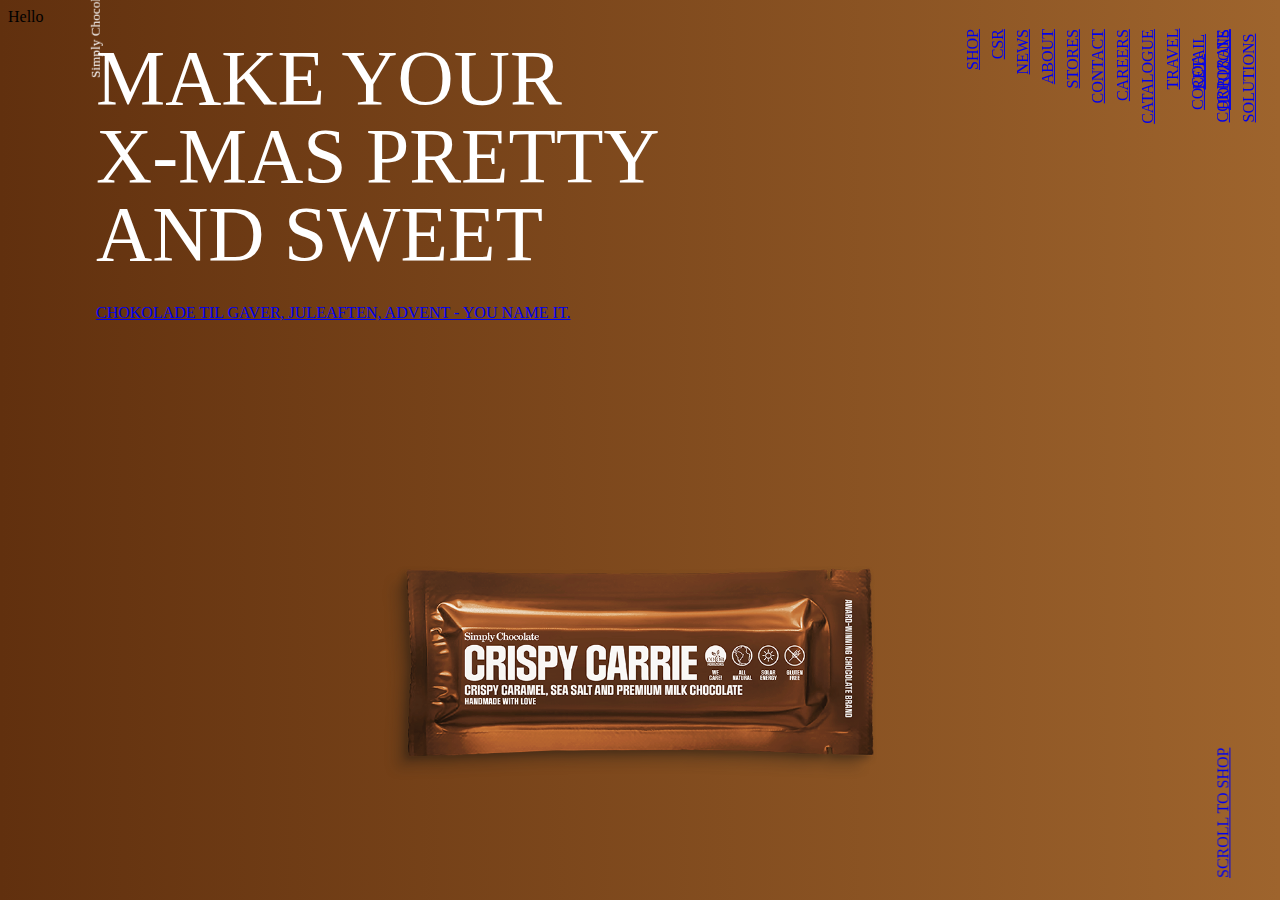
<file: index.html>
<!DOCTYPE html>
<html lang="en">
<head>
    <meta charset="UTF-8">
    <meta http-equiv="X-UA-Compatible" content="IE=edge">
    <meta name="viewport" content="width=device-width, initial-scale=1.0">
    <link href="./assets/css/index.css" rel="stylesheet">
    <title>Simply Chocolate</title>
</head>
<script src="https://code.jquery.com/jquery-3.6.0.min.js" integrity="sha256-/xUj+3OJU5yExlq6GSYGSHk7tPXikynS7ogEvDej/m4=" crossorigin="anonymous"></script>
<body>
    <header>
        <div class = "header">
            <div class = "header-right">
                <div class = "header-logo"> Simply Chocolate </div>
            </div>
            <div class = "header-left">
                <ul class="header-tab">
                    <li class = "tab-list" id = "tab-shop">
                        <a href = "https://shop.simplychocolate.dk/"> SHOP </a>
                    </li>
                    <li class = "tab-list" id = "tab-csr">
                        <a href = "https://simplychocolate.dk/csr/"> CSR </a>
                    </li>
                    <li class = "tab-list" id = "tab-news">
                        <a href = "https://simplychocolate.dk/news/"> NEWS </a>
                    </li>
                    <li class = "tab-list" id ="tab-about">
                        <a href = "https://simplychocolate.dk/about/"> ABOUT </a>
                    </li>
                    <li class = "tab-list" id = "tab-stores">
                        <a href = "https://simplychocolate.dk/stores/"> STORES </a>
                    </li>
                    <li class = "tab-list" id = "tab-contact">
                        <a href = "https://simplychocolate.dk/contact/"> CONTACT </a>
                    </li>
                    <li class = "tab-list" id = "tab-careers">
                        <a href = "https://simplychocolate.dk/careers/"> CAREERS </a>
                    </li>
                    <li class ="tab-list" id = "tab-catalogue">
                        <a href = "https://simplychocolate.dk/catalogue/"> CATALOGUE </a>
                    </li>
                    <li class = "tab-list" id = "tab-retail">
                        <a href = "https://simplychocolate.dk/travelretail/"> TRAVEL RETAIL </a>
                    </li>
                    <li class = "tab-list" id = "tab-horizons">
                        <a href = "https://simplychocolate.dk/cocoahorizons/"> COCOA HORIZONS </a>
                    </li>
                    <li class = "tab-list" id = "tab-solutions">
                        <a href = "https://simplychocolate.dk/corporatesolutions/"> CORPORATE SOLUTIONS </a>
                    </li>
                </ul>
            </div>
        </div>
    </header>
    <div class = "first-page-overlay">
        <div class = "title-content">
            <div class = "title-wrapper">
                <div class = "title" id = "title-row1">
                    MAKE YOUR
                </div>
                <div class = "title" id = "title-row1">
                    X-MAS PRETTY
                </div>
                <div class = "title" id = "title-row1">
                    AND SWEET
                </div>
            </div>
            <div class = "subtitle-wrapper">
                <div class = "subtitle">
                    <a href = "https://shop.simplychocolate.dk/collections/jul"> CHOKOLADE TIL GAVER, JULEAFTEN, ADVENT - YOU NAME IT. </a>
                </div>
            </div>
        </div>
    </div>
    <div class = "content-wrapper">
        <img class = "CrispyCarrie-closed" src = "assets/img/CrispyCarrie_37f65ceb-38e5-412b-8095-581719174ff6_1000x.png">
    </div>
    <div class = "page" id = "page2">
        Hello
    </div>
    <footer>
        <div class = "footer">
            <div class = "footer-right">
                <a href = "index.html#page2"> SCROLL TO SHOP </a>
            </div>
        </div>
    </footer>
</body>
<script>
    ("a").on('click', function(event) {
        if (this.hash !== "#page2") {
            event.preventDefault();
            var hash = this.hash;
            $('html, body').animate({
                scrollTop: $(hash).offset().top
                }, 800, function(){
                window.location.hash = hash;
            });
        }
    });

</script>
</html>
</file>
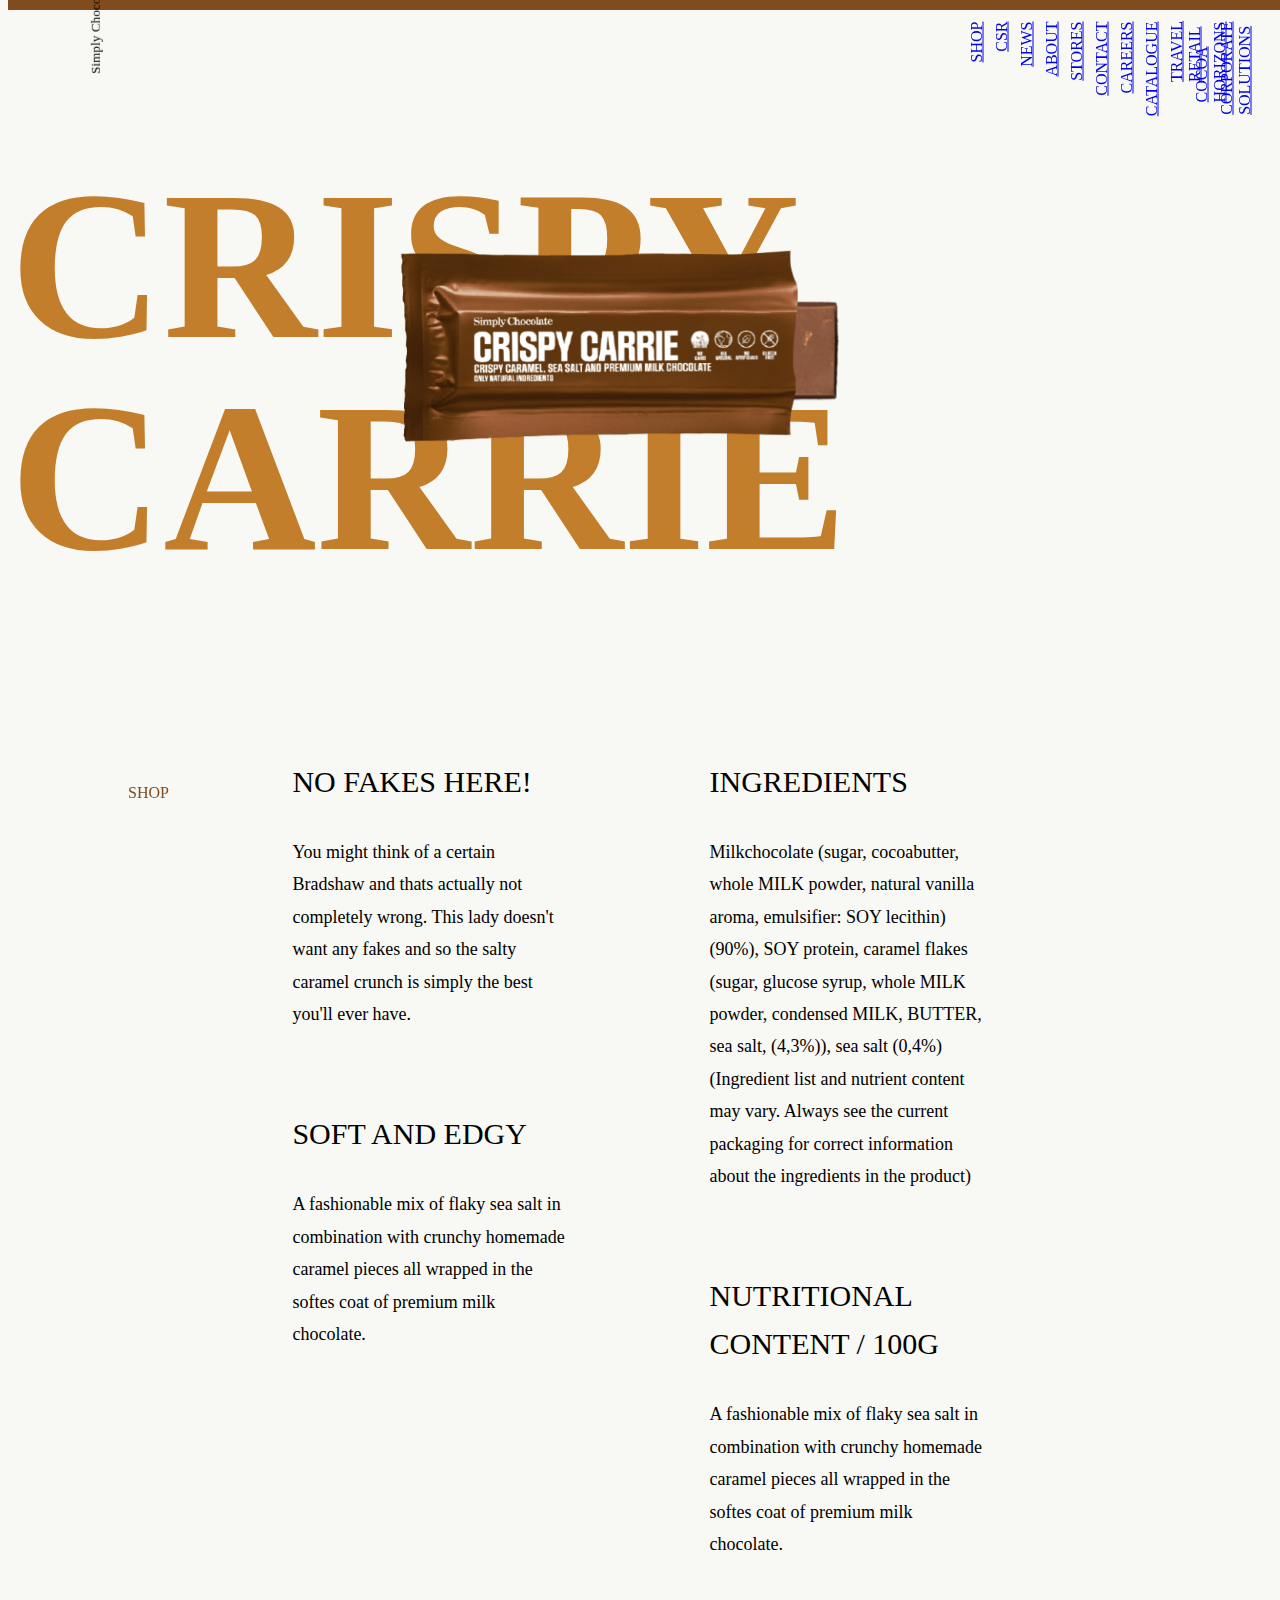
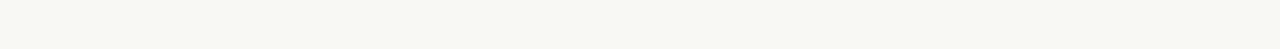
<file: crispy-carrie.html>
<!DOCTYPE html>
<html lang="en">
<head>
    <meta charset="UTF-8">
    <meta http-equiv="X-UA-Compatible" content="IE=edge">
    <meta name="viewport" content="width=device-width, initial-scale=1.0">
    <link href="./assets/css/crispy-carrie.css" rel="stylesheet">
    <title>crispy-carrie</title>
</head>
<script src="https://code.jquery.com/jquery-3.6.0.min.js" integrity="sha256-/xUj+3OJU5yExlq6GSYGSHk7tPXikynS7ogEvDej/m4=" crossorigin="anonymous"></script>
<body>
    <header>
        <div class = "header">
            <div class = "header-right">
                <div class = "header-logo"> Simply Chocolate </div>
            </div>
            <div class = "header-left">
                <ul class="header-tab">
                    <li class = "tab-list" id = "tab-shop">
                        <a href = "https://shop.simplychocolate.dk/"> SHOP </a>
                    </li>
                    <li class = "tab-list" id = "tab-csr">
                        <a href = "https://simplychocolate.dk/csr/"> CSR </a>
                    </li>
                    <li class = "tab-list" id = "tab-news">
                        <a href = "https://simplychocolate.dk/news/"> NEWS </a>
                    </li>
                    <li class = "tab-list" id ="tab-about">
                        <a href = "https://simplychocolate.dk/about/"> ABOUT </a>
                    </li>
                    <li class = "tab-list" id = "tab-stores">
                        <a href = "https://simplychocolate.dk/stores/"> STORES </a>
                    </li>
                    <li class = "tab-list" id = "tab-contact">
                        <a href = "https://simplychocolate.dk/contact/"> CONTACT </a>
                    </li>
                    <li class = "tab-list" id = "tab-careers">
                        <a href = "https://simplychocolate.dk/careers/"> CAREERS </a>
                    </li>
                    <li class ="tab-list" id = "tab-catalogue">
                        <a href = "https://simplychocolate.dk/catalogue/"> CATALOGUE </a>
                    </li>
                    <li class = "tab-list" id = "tab-retail">
                        <a href = "https://simplychocolate.dk/travelretail/"> TRAVEL RETAIL </a>
                    </li>
                    <li class = "tab-list" id = "tab-horizons">
                        <a href = "https://simplychocolate.dk/cocoahorizons/"> COCOA HORIZONS </a>
                    </li>
                    <li class = "tab-list" id = "tab-solutions">
                        <a href = "https://simplychocolate.dk/corporatesolutions/"> CORPORATE SOLUTIONS </a>
                    </li>
                </ul>
            </div>
        </div>
    </header>
    <div class = "top-color"></div>
    <div class = "content-wrapper">
        <img class = "CrispyCarrie-open" src = "assets/img/crispy-carrie-open.png">
        <img class = "CrispyCarrie-wrapper" src = "assets/img/crispy-carrie-wrapper.png">
    </div>
    <div class = "title-wrapper">  
        <div> CRISPY </div>
        <div> CARRIE </div>
    </div>
    <div class = "content-wrapper-wrapper">
        <div class = "content-wrapper1">
            <div class = "content1">
                <div class = "content-title"> NO FAKES HERE! </div>
                <div class = "content-content"> You might think of a certain Bradshaw and thats actually not completely wrong. This lady doesn't want any fakes and so the salty caramel crunch is simply the best you'll ever have. </div>
            </div>
            <div class = "content2">
                <div class = "content-title"> SOFT AND EDGY </div>
                <div class = "content-content"> A fashionable mix of flaky sea salt in combination with crunchy homemade caramel pieces all wrapped in the softes coat of premium milk chocolate. </div>
            </div>
        </div>
        <div class = "content-wrapper2">
            <div class = "content1">
                <div class = "content-title"> INGREDIENTS </div>
                <div class = "content-content"> Milkchocolate (sugar, cocoabutter, whole MILK powder, natural vanilla aroma, emulsifier: SOY lecithin) (90%), SOY protein, caramel flakes (sugar, glucose syrup, whole MILK powder, condensed MILK, BUTTER, sea salt, (4,3%)), sea salt (0,4%)
                    (Ingredient list and nutrient content may vary. Always see the current packaging for correct information about the ingredients in the product) </div>
            </div>
            <div class = "content2">
                <div class = "content-title"> NUTRITIONAL CONTENT / 100G </div>
                <div class = "content-content"> A fashionable mix of flaky sea salt in combination with crunchy homemade caramel pieces all wrapped in the softes coat of premium milk chocolate. </div>
            </div>
        </div>
    </div>
    <footer>
        <div class = "footer">
            <div class = "shop-button" style = "width: 50px; height: 10px; border: #814B1E;">
                <a class = "shop-button-content" href = "https://shop.simplychocolate.dk/products/crispy-carrie" style = "color: #814B1E;"> SHOP </a>
            </div>
        </div>
    </footer>
</body>
<script>
    var window_width = $('.CrispyCarrie-wrapper').width() - $(window).width();
    var document_height = $(document).height() - $(window).height();
    $(function () {
        $(window).scroll(function () {
            var scroll_position = $(window).scrollTop();
            var object_position_left = window_width * (scroll_position / document_height);
            $('.CrispyCarrie-wrapper').css({
                'left': object_position_left + 400
            });
        });
    });
    var window_width2 = $(window).width()
    var document_height2 = $(document).height() - $(window).height();
    $(function () {
        $(window).scroll(function () {
            var scroll_position2 = $(window).scrollTop();
            var object_position_left2 = window_width2 * (scroll_position2 / document_height2);
            $('.top-color').css({
                'left': object_position_left2
            });
        });
    });
</script>
</html>
</file>
<file: assets/css/index.css>
html{
    scroll-behavior: smooth;
}
a:visited{
    text-decoration: none;
    color: #ffffff;
}
body{
    background: linear-gradient(to right,#61300E,#9E642D);
}
header{
    height: 100px;
    width: 100%;
    position: fixed;
    top: 0;
    z-index: 2;
}
.header{
    padding-left: 40px;
    padding-right: 40px;
    display: flex;
    justify-content: space-between;
    align-items: baseline;
}
.header-right{
    font-family: Libre Baskeville, serif;
    font-size: 13px;
    color: #ffffff;
    letter-spacing: .01em;
    line-height: 2em;
}
.header-logo{
    width: auto;
    height: auto;
    transform: rotate(-90deg);
}
.header-left{
    font-family: Social Gothic;
    font-weight: 500;
    line-height: 1.6em;
    font-size: 1em;
    color: #ffffff;
}
.header-tab{
    list-style-type: none;
    display: flex;
    justify-content:right;
}
.tab-list{
    transform: rotate(-90deg);
    width: 25px;
    display: flex;
    justify-content: right;
}
.first-page-overlay{
    background-image: url('https://simplychocolate.dk/wp-content/uploads/2019/12/SC_Jul2019Februar_12-1-e1638257720925.jpg');
    background-repeat: no-repeat;
    background-size: cover;
    position: absolute;
    top: 0;
    left: 0;
    width: 100%;
    z-index: 1;
}
.title-content{
    margin: auto;
    width: 85%;
    margin-top: 40px;
}
.title-wrapper{
    margin-bottom: 32px;
}
.title{
    font-family: Social Gothic;
    font-size: 77.75px;
    font-weight: 500;
    line-height: 1em;
    color: #ffffff;
}
.subtitle-wrapper{
    margin-bottom: 160px;
}
.subtitle{
    font-family: Social Gothic;
    font-size: 16px;
    font-weight: 500;
    line-height: 1em;
    color: #ffffff;
}
.content-wrapper{
    display: flex;
    justify-content: center;
}
.CrispyCarrie-closed{
    position: absolute;
    bottom: 15px;
    width: 650px;
}
#page2{
    z-index: 3;
}
footer{
    height: 100px;
    width: 100%;
    position: fixed;
    bottom: 0;
    z-index: 2;
}
.footer{
    display: flex;
    justify-content: flex-end;
}
.footer-right{
    font-family: Social Gothic;
    font-weight: 500;
    line-height: 1.6em;
    font-size: 1em;
    transform: rotate(-90deg);
    margin-bottom: 130px;
}
</file>
<file: assets/css/crispy-carrie.css>
html{
    scroll-behavior: smooth;
}
a:visited{
    text-decoration: none;
    color: #000000;
}
body{
    background: #F8F8F4;
}
header{
    height: 100px;
    width: 100%;
    position: fixed;
    top: 0;
    z-index: 2;
}
.header{
    padding-left: 40px;
    padding-right: 40px;
    display: flex;
    justify-content: space-between;
    align-items: baseline;
}
.header-right{
    font-family: Libre Baskeville, serif;
    font-size: 13px;
    color: #000000;
    letter-spacing: .01em;
    line-height: 2em;
}
.header-logo{
    width: auto;
    height: auto;
    transform: rotate(-90deg);
}
.header-left{
    font-family: Social Gothic;
    font-weight: 500;
    font-size: 1em;
    color: #000000;
}
.header-tab{
    list-style-type: none;
    display: flex;
    justify-content:right;
}
.tab-list{
    transform: rotate(-90deg);
    width: 25px;
    display: flex;
    justify-content: right;
}
footer{
    height: 120px;
    width: 100%;
    position: fixed;
    bottom: 0;
    z-index: 2;
}
.footer{
    display: flex;
    justify-content: flex-start;
}
.shop-button{
    font-family: Social Gothic;
    font-weight: 500;
    line-height: 1.6em;
    font-size: 1em;
    margin-bottom: 130px;
    border: 1px #814B1E;
    width: 50px;
    height: 10px;
    margin-left: 120px;
    margin-bottom: 10px;
}
.shop-button-content{
    text-decoration: none;
}



.top-color{
    background-color: #814B1E;
    position: fixed;
    top: 0;
    width: 1440px;
    height: 10px;
}
.content-wrapper{
    display: flex;
    justify-content: center;
    align-items: center;
}
.CrispyCarrie-open{
    width: 400px;
    position: fixed;
    top: 300px;
}
.CrispyCarrie-wrapper{
    width: 400px;
    position: fixed;
    top: 250px;
    left: 400px;
}
.title-wrapper{
    position: absolute;
    top: 160px;
    left: 10px;
    font-family: Social Gothic;
    font-weight: 600;
    font-size: 212.174px;
    line-height: 1em;
    color: #C37E2C;
    z-index: -1;
}
.content-wrapper-wrapper{
    margin: auto;
    width: 55%;
    margin-top: 750px;
    display: flex;
    justify-content: space-between;
    font-family: Baskeville, serif;
}
.content-wrapper1{
    width: 40%;
}
.content-wrapper2{
    width: 40%;
}
.content-title{
    font-family: Social Gothic;
    font-weight: 500;
    line-height: 1.6em;
    font-size: 30px;
    margin-bottom: 30px;
}
.content-content{
    margin-bottom: 80px;
    line-height: 1.8em;
    font-size: 18px;
}
</file>
